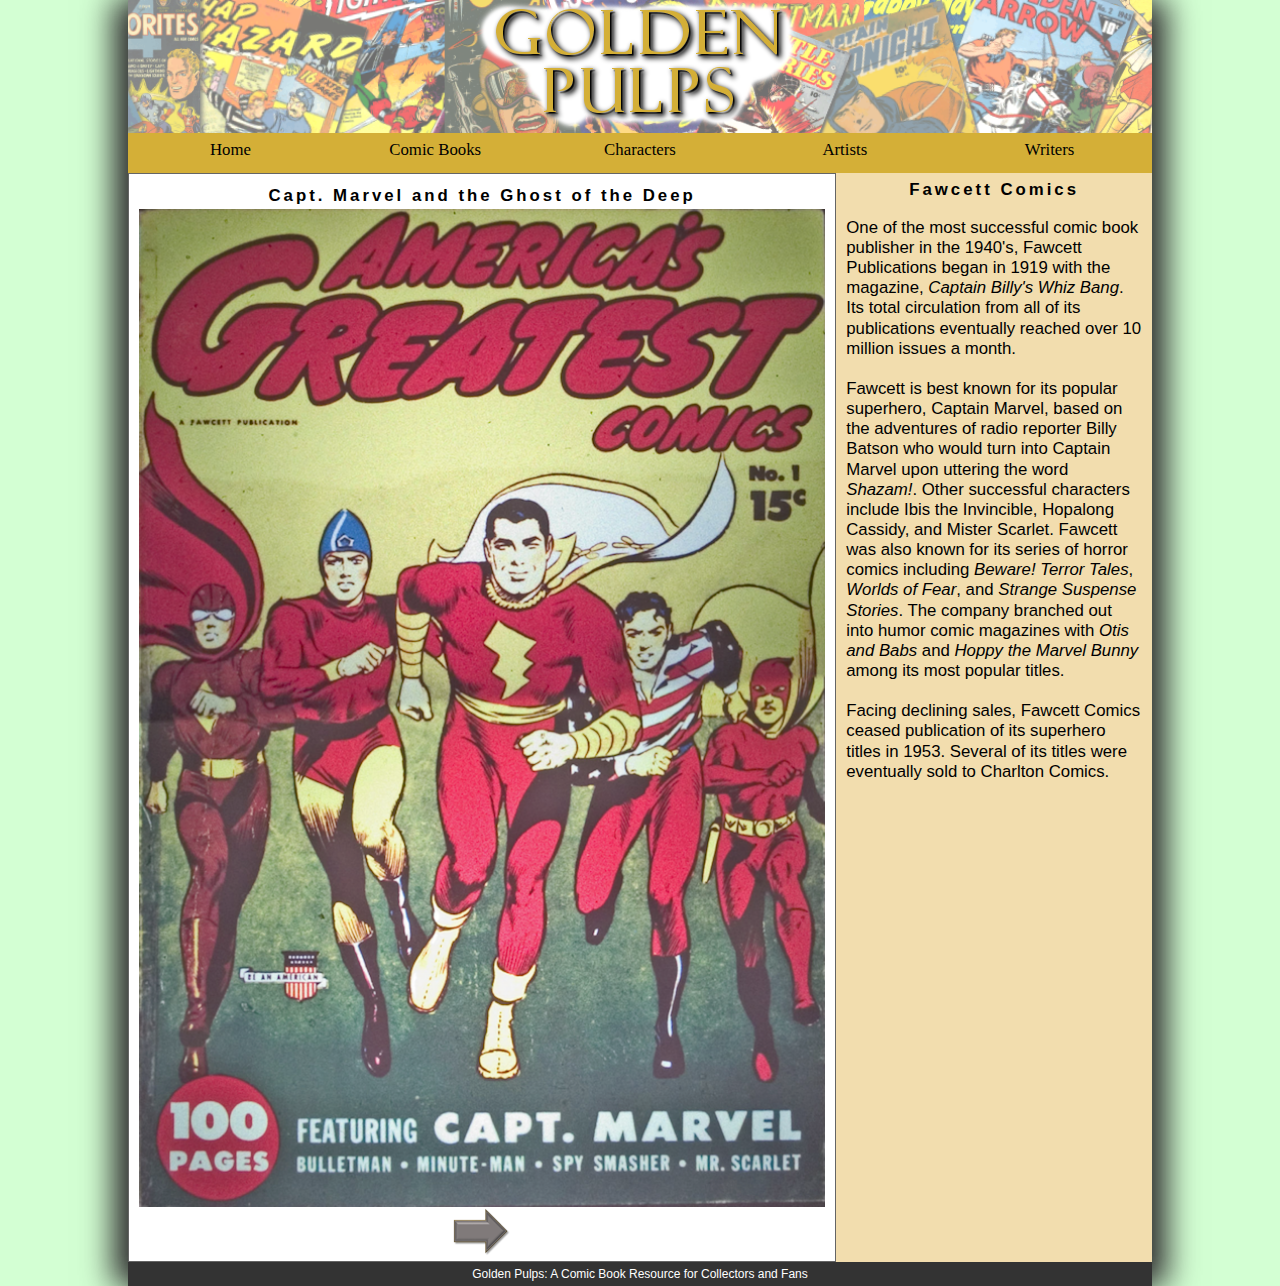
<file: index.html>
<!DOCTYPE html>
<html>
<head>
   <!--
          New Perspectives on HTML5 and CSS3, 7th Edition
          Tutorial 5
          Case Problem 1
          
          Ghost of the Deep Cover Page
          Author: Puru Vashiisht
          Date:   21-03-2021
      
          Filename: gp_cover.html
         -->
   
   <title>Ghost of the Deep Cover Page</title>
   <meta charset="utf-8" />
   <meta name="viewport" content="width=device-width, initial-scale=1"/>
   <link href="gp_reset.css" rel="stylesheet" media="all" />
   <link href="gp_layout.css" rel="stylesheet" media="handheld, screen" />
   <link href="gp_print.css" rel="stylesheet" media="print"/>
</head>

<body>
   <header>
      <img src="gp_logo.png" alt="Golden Pulp" />
   </header>
   
   <nav class="horizontal">
      <ul>
         <li><a href="#">Home</a></li>
         <li><a href="#">Comic Books</a></li>
         <li><a href="#">Characters</a></li>
         <li><a href="#">Artists</a></li>
         <li><a href="#">Writers</a></li>
      </ul>
   </nav>
   
   <section id="sheet">
      <h1>Capt. Marvel and the Ghost of the Deep</h1>
      <img src="gp_panel01.png" class="panel size1" alt="" />
      <footer>
            <a href="gp_page1.html"><img src="gp_next.png" alt="next" /></a>
      </footer>
   </section>
     
   <article>
      <h1>Fawcett Comics</h1>
      <p>One of the most successful comic book publisher in the 1940's, Fawcett Publications 
         began in 1919 with the magazine, <cite>Captain Billy's Whiz Bang</cite>. Its total
         circulation from all of its publications eventually reached over 10 million issues
         a month.</p>
      <p>Fawcett is best known for its popular superhero, Captain Marvel, based on the
         adventures of radio reporter Billy Batson who would turn into Captain Marvel
         upon uttering the word <em>Shazam!</em>. Other successful characters include
         Ibis the Invincible, Hopalong Cassidy, and Mister Scarlet. Fawcett was also known 
         for its series of horror comics including <cite>Beware! Terror Tales</cite>, 
         <cite>Worlds of Fear</cite>, and <cite>Strange Suspense Stories</cite>. The
         company branched out into humor comic magazines with <cite>Otis and Babs</cite> 
         and <cite>Hoppy the Marvel Bunny</cite> among its most popular titles.</p>
      <p>Facing declining sales, Fawcett Comics ceased publication of its superhero
         titles in 1953. Several of its titles were eventually sold to Charlton
         Comics.</p>
   </article>
   
   <footer>
      Golden Pulps: A Comic Book Resource for Collectors and Fans
   </footer>
</body>
</html>
</file>
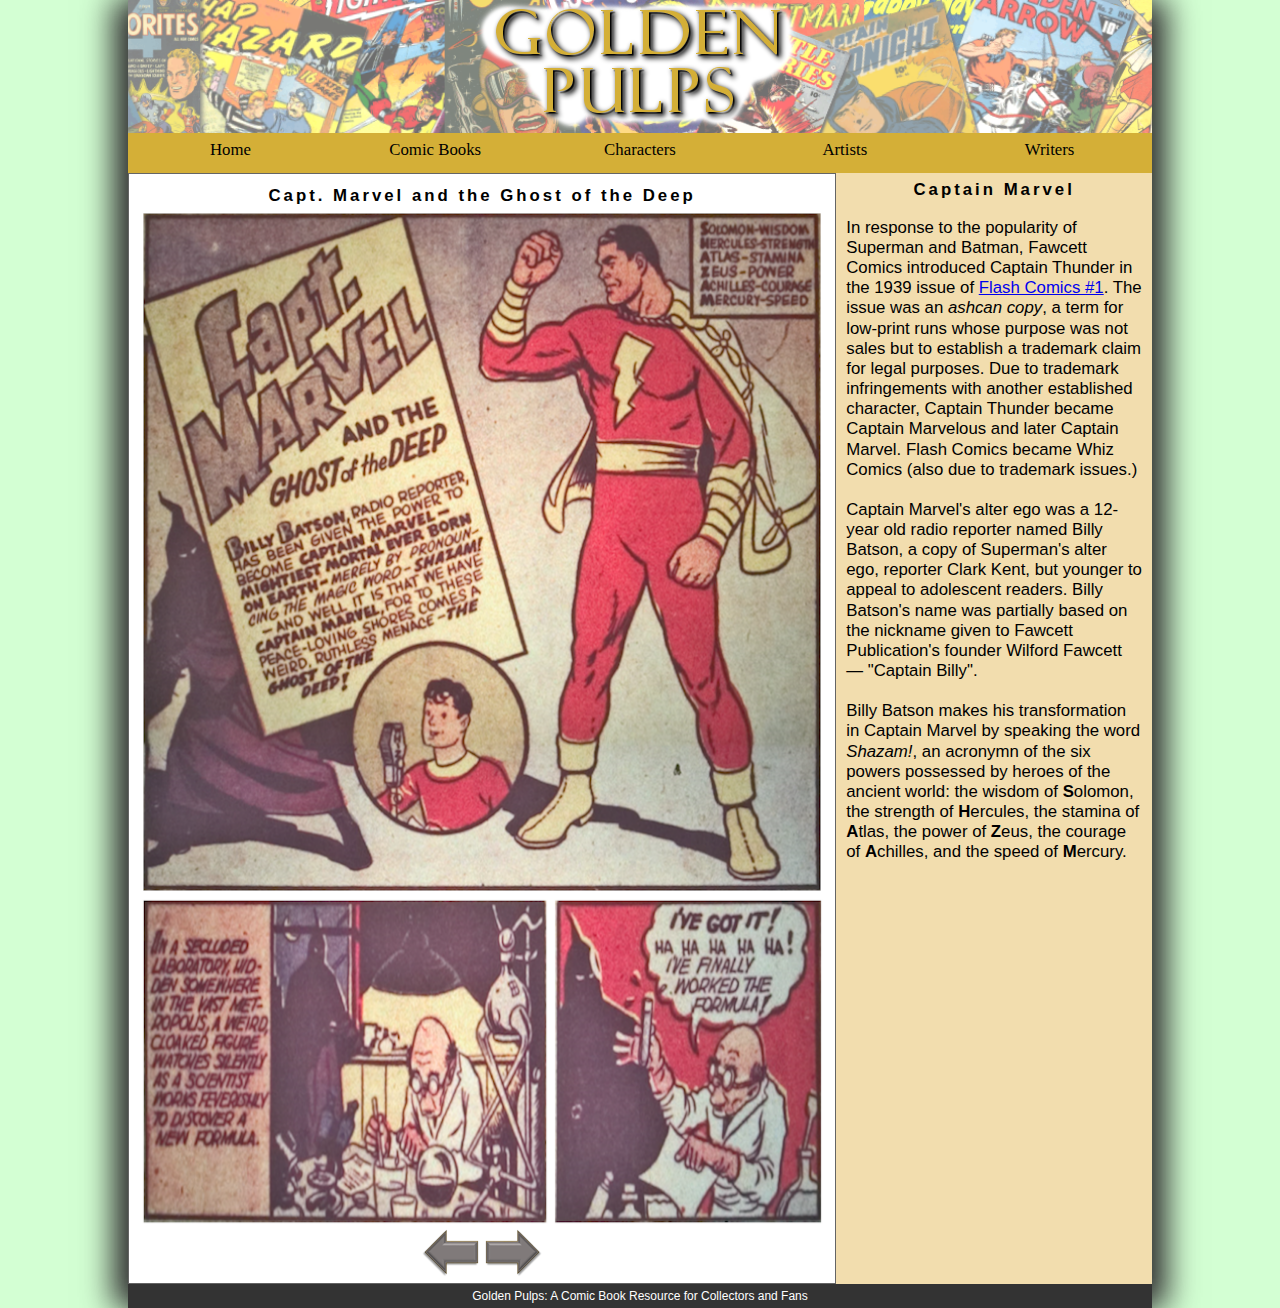
<file: gp_page1.html>
<!DOCTYPE html>
<html>
<head>
   <!--
          New Perspectives on HTML5 and CSS3, 7th Edition
          Tutorial 5
          Case Problem 1
          
          Ghost of the Deep Page 1
          Author: Puru Vashiisht
          Date:   21-03-2021 
      
          Filename: gp_page1.html
         -->
   
   <title>Ghost of the Deep Page 1</title>
   <meta charset="utf-8" />
   <meta name="viewport" content="width=device-width, initial-scale=1"/>
   <link href="gp_reset.css" rel="stylesheet" media="all" />
   <link href="gp_layout.css" rel="stylesheet" media="handheld, screen" />
   <link href="gp_print.css" rel="stylesheet" media="print"/>

</head>

<body>
   <header>
      <img src="gp_logo.png" alt="Golden Pulp" />
   </header>
   
   <nav class="horizontal">
      <ul>
         <li><a href="#">Home</a></li>
         <li><a href="#">Comic Books</a></li>
         <li><a href="#">Characters</a></li>
         <li><a href="#">Artists</a></li>
         <li><a href="#">Writers</a></li>
      </ul>
   </nav>
   
   <section id="sheet">
      <h1>Capt. Marvel and the Ghost of the Deep</h1>
      
      <img src="gp_panel02.png" class="panel size1" alt="" /> 
      <img src="gp_panel03.png" class="panel size2" alt="" /> 
      <img src="gp_panel04.png" class="panel size3" alt="" /> 
      
      <footer>
         <a href="gp_cover.html"><img src="gp_prev.png" alt="prev" /></a>
         <a href="gp_page2.html"><img src="gp_next.png" alt="next" /></a>
      </footer>
      
   </section>
     
   <article>
      <h1>Captain Marvel</h1>
      <p>In response to the popularity of Superman and Batman, Fawcett Comics introduced
         Captain Thunder in the 1939 issue of <a href="#">Flash Comics #1</a>. The issue
         was an <em>ashcan copy</em>, a term for low-print runs whose purpose was not sales
         but to establish a trademark claim for legal purposes. Due to trademark infringements 
         with another established character, Captain Thunder became Captain Marvelous and later
         Captain Marvel. Flash Comics became Whiz Comics (also due to trademark issues.)</p>
      <p>Captain Marvel's alter ego was a 12-year old radio reporter named Billy Batson, a
         copy of Superman's alter ego, reporter Clark Kent, but younger to appeal to adolescent
         readers. Billy Batson's name was partially based on the nickname given to Fawcett Publication's
         founder Wilford Fawcett &mdash; "Captain Billy".</p>
      <p>Billy Batson makes his transformation in Captain Marvel by speaking the word <em>Shazam!</em>,
         an acronymn of the six powers possessed by heroes of the ancient world: the wisdom of
         <strong>S</strong>olomon, the strength of <strong>H</strong>ercules, the stamina of 
         <strong>A</strong>tlas, the power of <strong>Z</strong>eus, the courage of 
         <strong>A</strong>chilles, and the speed of <strong>M</strong>ercury.</p>
   </article>
   
   <footer>
      Golden Pulps: A Comic Book Resource for Collectors and Fans
   </footer>
</body>
</html>
</file>
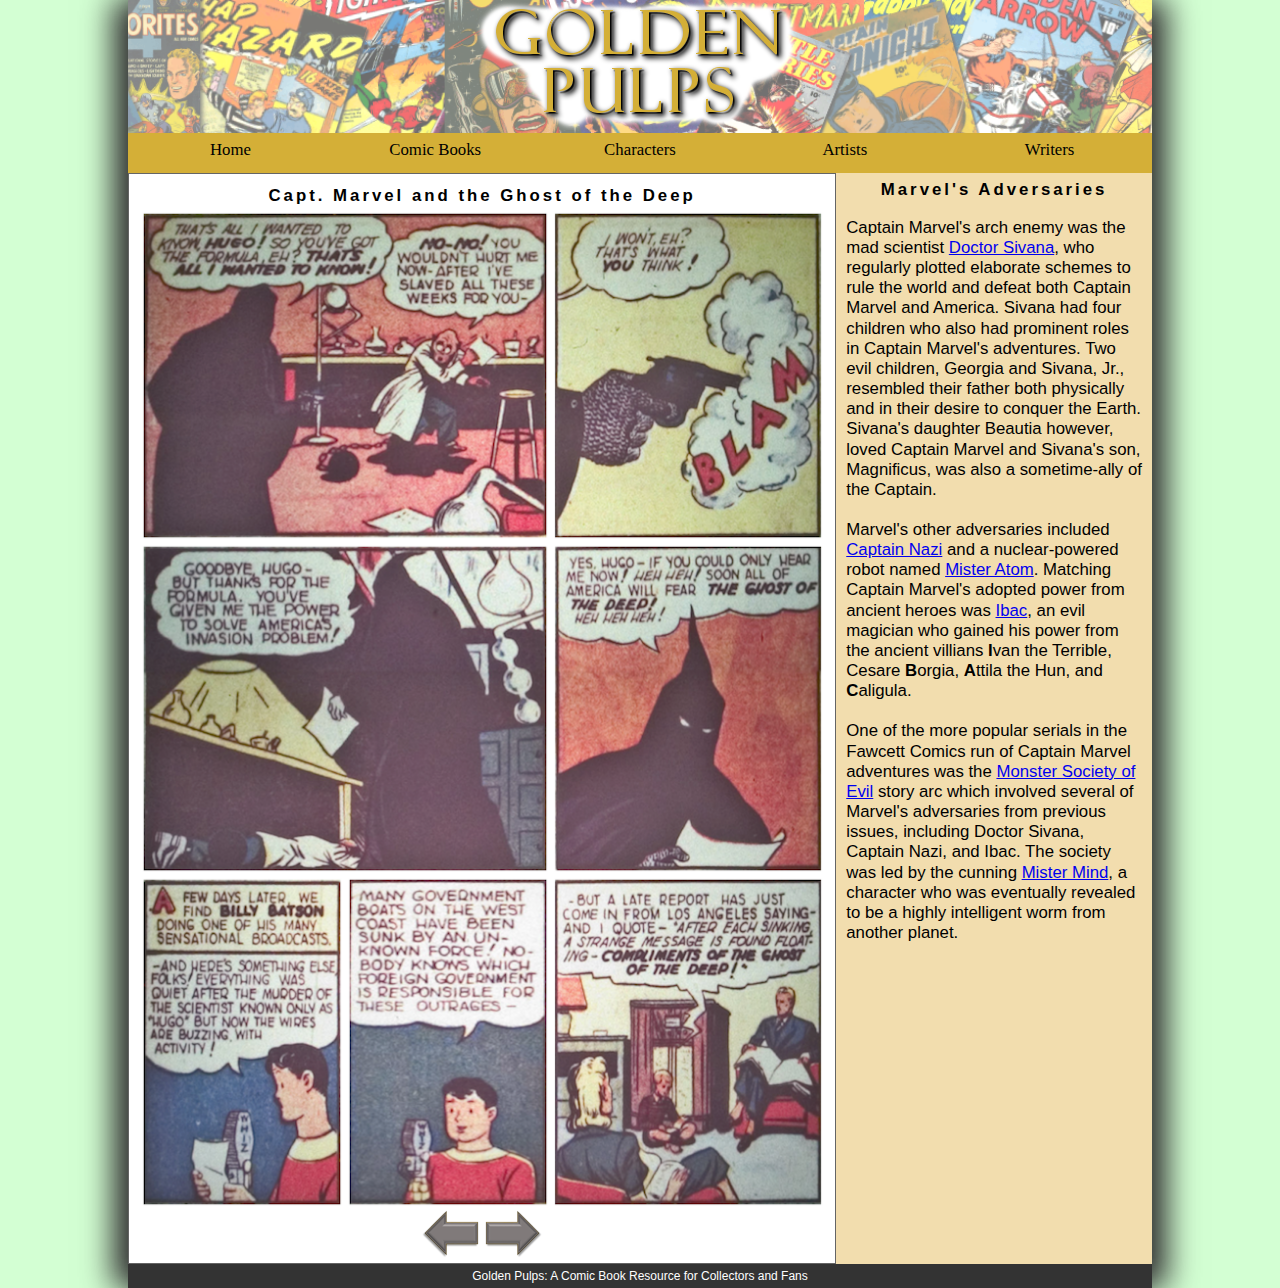
<file: gp_page2.html>
<!DOCTYPE html>
<html>
<head>
   <!--
          New Perspectives on HTML5 and CSS3, 7th Edition
          Tutorial 5
          Case Problem 1
          
          Ghost of the Deep Page 2
          Author: Puru Vashiisht
          Date:   21-03-2021  
      
          Filename: gp_page2.html
         -->
   
   <title>Ghost of the Deep Page 2</title>
   <meta charset="utf-8" />
   <meta name="viewport" content="width=device-width, initial-scale=1"/>
   <link href="gp_reset.css" rel="stylesheet" media="all" />
   <link href="gp_layout.css" rel="stylesheet" media="handheld, screen" />
   <link href="gp_print.css" rel="stylesheet" media="print"/>

</head>

<body>
   <header>
      <img src="gp_logo.png" alt="Golden Pulp" />
   </header>
   
   <nav class="horizontal">
      <ul>
         <li><a href="#">Home</a></li>
         <li><a href="#">Comic Books</a></li>
         <li><a href="#">Characters</a></li>
         <li><a href="#">Artists</a></li>
         <li><a href="#">Writers</a></li>
      </ul>
   </nav>
   
   <section id="sheet">
      <h1>Capt. Marvel and the Ghost of the Deep</h1>
      
      <img src="gp_panel05.png" class="panel size2" alt="" /> 
      <img src="gp_panel06.png" class="panel size3" alt="" /> 
      <img src="gp_panel07.png" class="panel size2" alt="" /> 
      <img src="gp_panel08.png" class="panel size3" alt="" /> 
      <img src="gp_panel09.png" class="panel size4" alt="" /> 
      <img src="gp_panel10.png" class="panel size4" alt="" /> 
      <img src="gp_panel11.png" class="panel size3" alt="" /> 

      
      <footer>
         <a href="gp_page1.html"><img src="gp_prev.png" alt="prev" /></a>
         <a href="gp_page3.html"><img src="gp_next.png" alt="next" /></a>                 
      </footer>
   </section>
   
   <article>
      <h1>Marvel's Adversaries</h1>
      <p>Captain Marvel's arch enemy was the mad scientist <a href="#">Doctor Sivana</a>,
         who regularly plotted elaborate schemes to rule the world and defeat both
         Captain Marvel and America.
         Sivana had four children who also had prominent roles in Captain Marvel's adventures.
         Two evil children, Georgia and Sivana, Jr., resembled their father both physically
         and in their desire to conquer the Earth. Sivana's daughter Beautia however, loved
         Captain Marvel and Sivana's son, Magnificus, was also a sometime-ally of the
         Captain.</p>
      <p>Marvel's other adversaries included <a href="#">Captain Nazi</a> and a nuclear-powered
         robot named <a href="#">Mister Atom</a>. Matching Captain Marvel's adopted power from
         ancient heroes was <a href="#">Ibac</a>, an evil magician who gained his power from
         the ancient villians <strong>I</strong>van the Terrible, Cesare <strong>B</strong>orgia,
         <strong>A</strong>ttila the Hun, and <strong>C</strong>aligula.</p>
      <p>One of the more popular serials in the Fawcett Comics run of Captain Marvel adventures
         was the <a href="#">Monster Society of Evil</a> story arc which involved several
         of Marvel's adversaries from previous issues, including Doctor Sivana, Captain Nazi,
         and Ibac. The society was led by the cunning <a href="#">Mister Mind</a>, a character who was
         eventually revealed to be a highly intelligent worm from another planet.</p>
   </article>
   
   <footer>
      Golden Pulps: A Comic Book Resource for Collectors and Fans
   </footer>
</body>
</html>
</file>
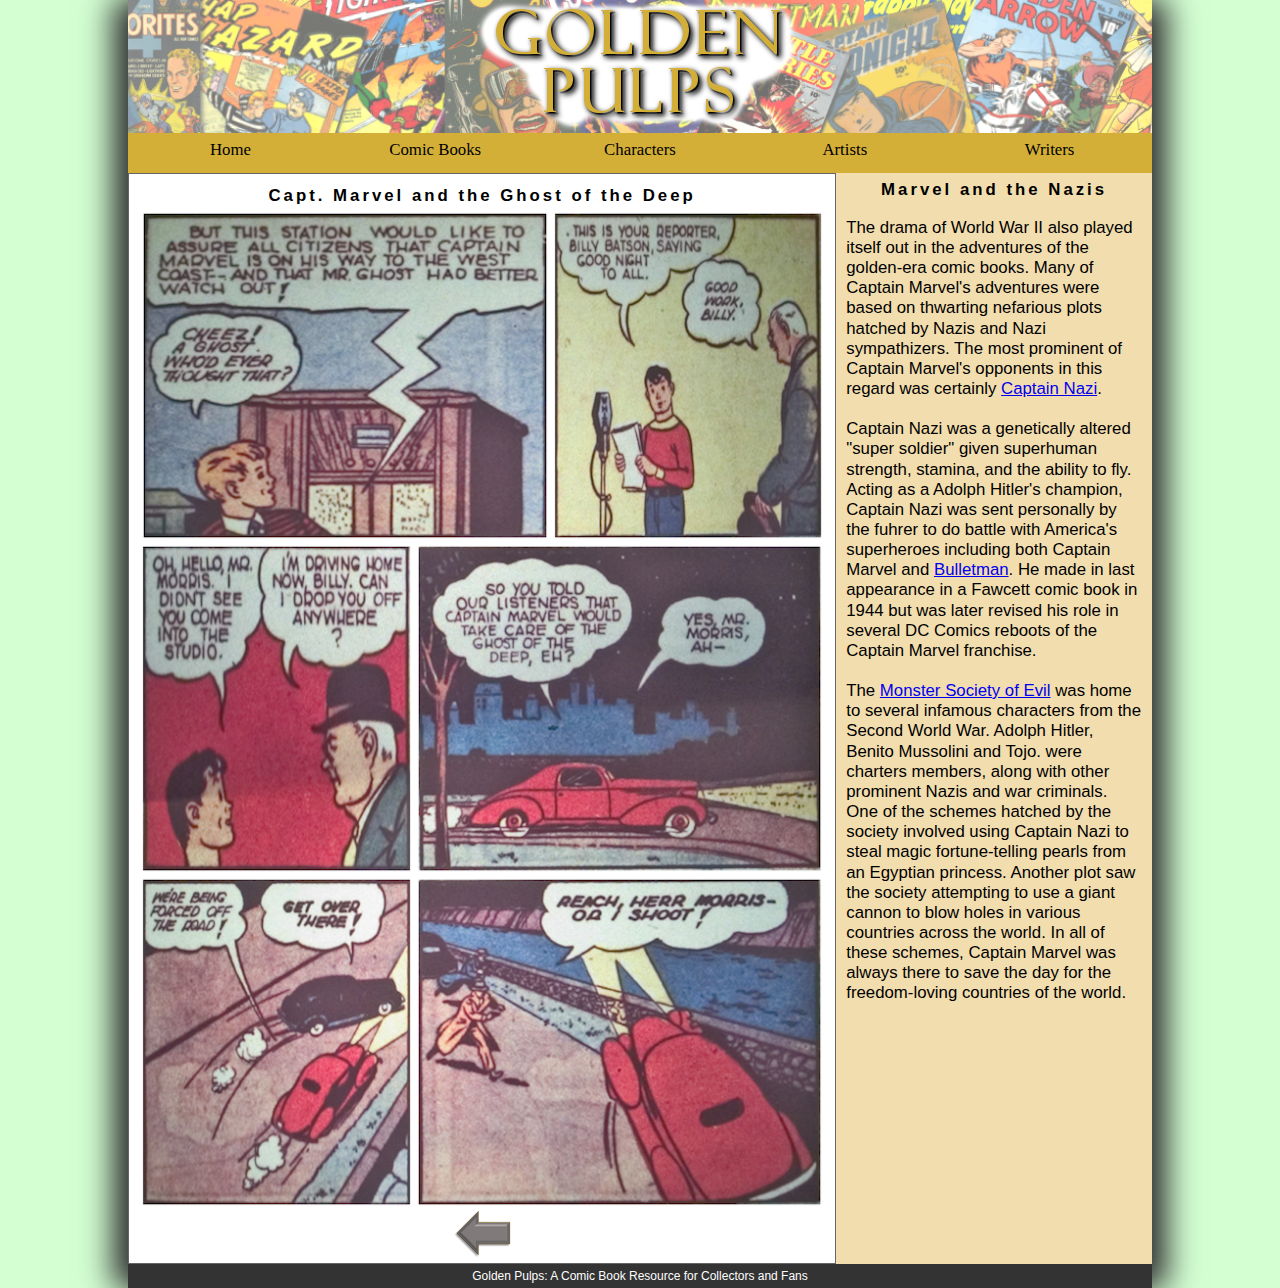
<file: gp_page3.html>
<!DOCTYPE html>
<html>
<head>
   <!--
          New Perspectives on HTML5 and CSS3, 7th Edition
          Tutorial 5
          Case Problem 1
          
          Ghost of the Deep Page 3
          Author: Puru Vashiisht
          Date:   21-03-2021
      
          Filename: gp_page3.html
         -->
   
   <title>Ghost of the Deep Page 3</title>
   <meta charset="utf-8" />
   <meta name="viewport" content="width=device-width, initial-scale=1"/>
   <link href="gp_reset.css" rel="stylesheet" media="all" />
   <link href="gp_layout.css" rel="stylesheet" media="handheld, screen" />
   <link href="gp_print.css" rel="stylesheet" media="print"/>

</head>

<body>
   <header>
      <img src="gp_logo.png" alt="Golden Pulp" />
   </header>
   
   <nav class="horizontal">
      <ul>
         <li><a href="#">Home</a></li>
         <li><a href="#">Comic Books</a></li>
         <li><a href="#">Characters</a></li>
         <li><a href="#">Artists</a></li>
         <li><a href="#">Writers</a></li>
      </ul>
   </nav>
   
   <section id="sheet">
      <h1>Capt. Marvel and the Ghost of the Deep</h1>
      
      <img src="gp_panel12.png" class="panel size2" alt="" /> 
      <img src="gp_panel13.png" class="panel size3" alt="" /> 
      <img src="gp_panel14.png" class="panel size3" alt="" /> 
      <img src="gp_panel15.png" class="panel size2" alt="" />
      <img src="gp_panel16.png" class="panel size3" alt="" /> 
      <img src="gp_panel17.png" class="panel size2" alt="" /> 
      
      <footer>
         <a href="gp_page2.html"><img src="gp_prev.png" alt="prev" /></a>                 
      </footer>
   </section>
   
   <article>
      <h1>Marvel and the Nazis</h1>
      <p>The drama of World War II also played itself out in the adventures of the golden-era
         comic books. Many of Captain Marvel's adventures were based on thwarting nefarious
         plots hatched by Nazis and Nazi sympathizers. The most prominent of Captain 
         Marvel's opponents in this regard was certainly <a href="#">Captain Nazi</a>.</p>
      <p>Captain Nazi was a genetically altered "super soldier" given superhuman strength,
         stamina, and the ability to fly. Acting as a Adolph Hitler's champion, Captain
         Nazi was sent personally by the fuhrer to do battle with America's superheroes
         including both Captain Marvel and <a href="#">Bulletman</a>. He made in last
         appearance in a Fawcett comic book in 1944 but was later revised his role in
         several DC Comics reboots of the Captain Marvel franchise.</p>
      <p>The <a href="#">Monster Society of Evil</a> was home to several infamous characters
         from the Second World War. Adolph Hitler, Benito Mussolini and Tojo.
         were charters members, along with other prominent Nazis and war criminals. 
         One of the schemes hatched by the society involved using
         Captain Nazi to steal magic fortune-telling pearls from an Egyptian princess.
         Another plot saw the society attempting to use a giant cannon to blow holes in
         various countries across the world. In all of these schemes, Captain Marvel was
         always there to save the day for the freedom-loving countries of the world.</p>
   </article>
   
   <footer>
      Golden Pulps: A Comic Book Resource for Collectors and Fans
   </footer>
</body>
</html>
</file>
<file: gp_layout.css>
@charset "utf-8";

/*
   New Perspectives on HTML5 and CSS3, 7th Edition
   Tutorial 5
   Case Problem 1
   
   Author: Puru Vashiisht
   Date:   21-03-2021      
   
   Filename: gp_layout.css

   This file contains the layout styles and media
   queries used with sample pages from the Golden
   Pulps website.

*/


/* Import Basic Design Styles Used on All Screens */

@import url("gp_designs.css");



/* Flex Layout Styles */


body{
   display: flex;
   flex-flow: row wrap;
}

#sheet{
   flex: 3 1 301px;
}

article{
 flex: 1 3 180px;  
}

/* ============================================
	Mobile Devices: 0 - 480 pixels
   ============================================
*/


@media only screen and (max-width:480px){
   img.panel.size1, img.panel.size2, img.panel.size3{
      width: 100%;
   }
   
   nav.horizontal{
      -webkit-order: 99;
      order: 99;
   }

   body>footer{
      -webkit-order: 99;
      order: 99;
   }
}


/* ===================================================
	Tablet and Desktop Devices: Greater than 480 pixels
   ===================================================
*/

@media only screen and (min-width:481px){

   nav.horizontal ul {
      display: flex;
      flex-flow: row nowrap;
      height: 40px;
   }

   nav.horizontal ul li {
      flex: 1 1 auto;
   }

   img.panel.size1{
      width: 100%;
  }
  img.panel.size2{
      width: 60%;
  }
  img.panel.size3{
      width: 40%;
  }
  img.panel.size4{
      width: 30%;
  }   
   
}
</file>
<file: gp_print.css>
@charset "utf-8";
/*
   New Perspectives on HTML5 and CSS3, 7th Edition
   Tutorial 5
   Case Problem 1
   
   Author:   
   Date:     
   
   Filename: gp_print.css

   This file contains the printer styles used with the sample
   comic book pages from Golden Pulps.

*/




/* Hidden Objects */

nav, footer, article{
   display: none;
}

section#sheet{
   width: 6in;
   margin: 0 auto 0 auto;
}



/* Comic Book Sheet Styles */


img.panel.size1{
   width:5in;
}

img.panel.size2{
   width:3in;
}

img.panel.size3{
   width:2in;
}

img.panel.size4{
   width: 1.5in;
}
</file>
